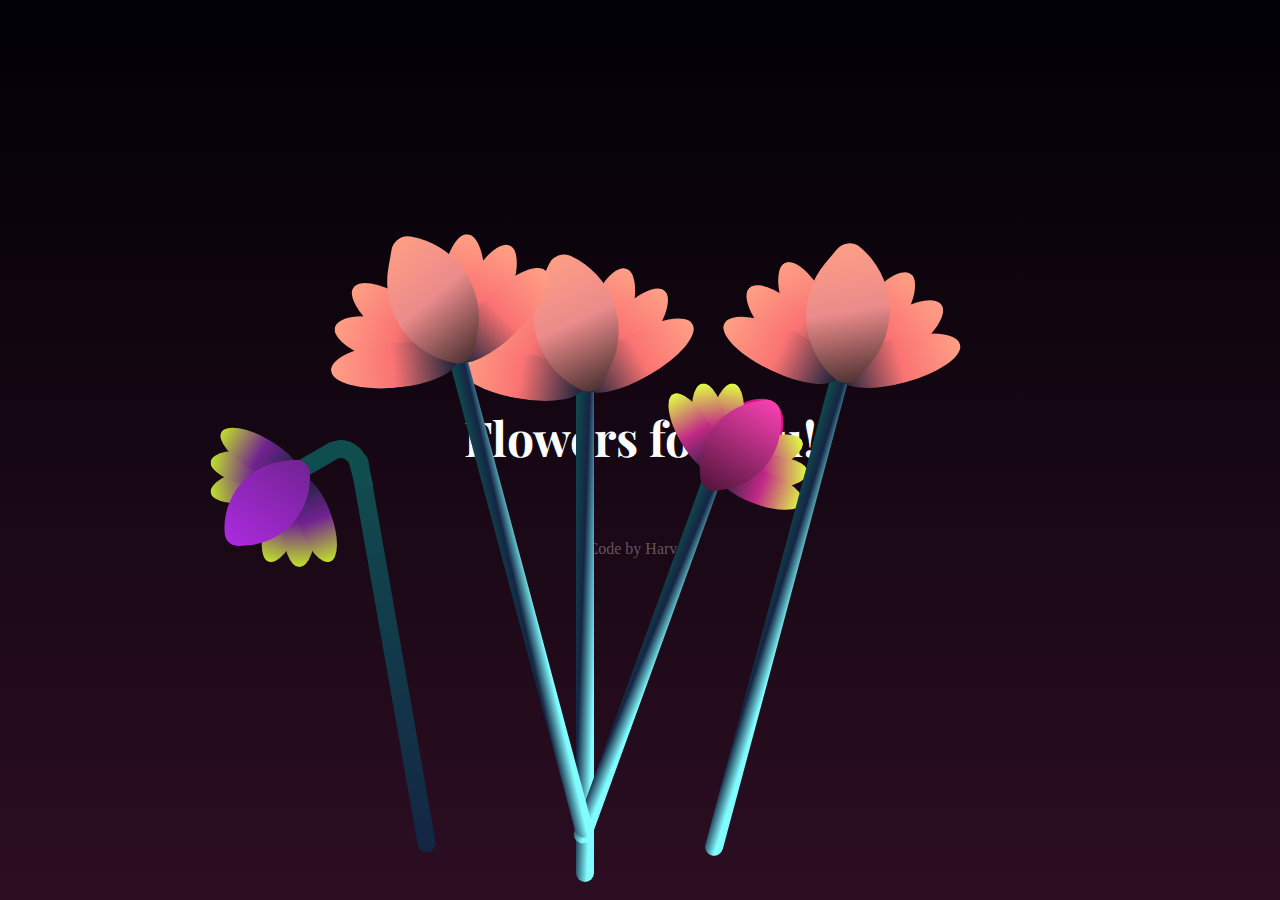
<file: index.html>
<!DOCTYPE html>
<html lang="en">
  <head>
    <meta charset="UTF-8" />
    <meta name="viewport" content="width=device-width, initial-scale=1.0" />
    <title>Animated flower</title>
    <link rel="stylesheet" href="styles.css" />

    <link
      href="https://fonts.googleapis.com/css2?family=Dancing+Script:wght@400;700&display=swap"
      rel="stylesheet" />
    <link
      href="https://fonts.googleapis.com/css2?family=Roboto+Slab:wght@400;700&display=swap"
      rel="stylesheet" />
    <link
      href="https://fonts.googleapis.com/css2?family=Playfair+Display:wght@400;700&display=swap"
      rel="stylesheet" />
  </head>

  <body class="not-loaded">
    <h1>Flowers for you!</h1>
    <p class="my-name">Code by Harvey</p>
    <div class="rain"></div>
    <div class="flower" id="animation-flower">
      <!-- Original Flowers -->
      <div class="f-wrapper">
        <div class="flower__line"></div>
        <div class="f">
          <div class="flower__leaf flower__leaf--1"></div>
          <div class="flower__leaf flower__leaf--2"></div>
          <div class="flower__leaf flower__leaf--3"></div>
          <div class="flower__leaf flower__leaf--4"></div>
          <div class="flower__leaf flower__leaf--5"></div>
          <div class="flower__leaf flower__leaf--6"></div>
          <div class="flower__leaf flower__leaf--7"></div>
          <div class="flower__leaf flower__leaf--8 flower__fall-down--yellow"></div>
        </div>
      </div>

      <div class="f-wrapper f-wrapper--2">
        <div class="flower__line"></div>
        <div class="f">
          <div class="flower__leaf flower__leaf--1"></div>
          <div class="flower__leaf flower__leaf--2"></div>
          <div class="flower__leaf flower__leaf--3"></div>
          <div class="flower__leaf flower__leaf--4"></div>
          <div class="flower__leaf flower__leaf--5"></div>
          <div class="flower__leaf flower__leaf--6"></div>
          <div class="flower__leaf flower__leaf--7"></div>
          <div class="flower__leaf flower__leaf--8 flower__fall-down--pink"></div>
        </div>
      </div>

      <div class="f-wrapper f-wrapper--3">
        <div class="flower__line"></div>
        <div class="f">
          <div class="flower__leaf flower__leaf--1"></div>
          <div class="flower__leaf flower__leaf--2"></div>
          <div class="flower__leaf flower__leaf--3"></div>
          <div class="flower__leaf flower__leaf--4"></div>
          <div class="flower__leaf flower__leaf--5"></div>
          <div class="flower__leaf flower__leaf--6"></div>
          <div class="flower__leaf flower__leaf--7"></div>
          <div class="flower__leaf flower__leaf--8 flower__fall-down--purple"></div>
        </div>
      </div>

      <!-- Additional Flowers -->
      <div class="f-wrapper f-wrapper--4">
        <div class="flower__line"></div>
        <div class="f">
          <div class="flower__leaf flower__leaf--1"></div>
          <div class="flower__leaf flower__leaf--2"></div>
          <div class="flower__leaf flower__leaf--3"></div>
          <div class="flower__leaf flower__leaf--4"></div>
          <div class="flower__leaf flower__leaf--5"></div>
          <div class="flower__leaf flower__leaf--6"></div>
          <div class="flower__leaf flower__leaf--7"></div>
          <div class="flower__leaf flower__leaf--8 flower__fall-down--blue"></div>
        </div>
      </div>

      <div class="f-wrapper f-wrapper--5">
        <div class="flower__line"></div>
        <div class="f">
          <div class="flower__leaf flower__leaf--1"></div>
          <div class="flower__leaf flower__leaf--2"></div>
          <div class="flower__leaf flower__leaf--3"></div>
          <div class="flower__leaf flower__leaf--4"></div>
          <div class="flower__leaf flower__leaf--5"></div>
          <div class="flower__leaf flower__leaf--6"></div>
          <div class="flower__leaf flower__leaf--7"></div>
          <div class="flower__leaf flower__leaf--8 flower__fall-down--green"></div>
        </div>
      </div>

      <div class="flower__glass"></div>
    </div>

    <!-- Special Note -->
    <div class="special-note">
      <p>This bouquet is special, made with care and love! I am always so so proud of you. You did amazing and I know you'll continue to do so. I'm always here for you, cheering you on. I love you</p>    </div>

    <script src="script.js"></script>
  </body>
</html>
</file>
<file: styles.css>
*,
*::after,
*::before {
  padding: 0;
  margin: 0;
  box-sizing: border-box;
}
:root {
  --color-bg: linear-gradient(to top, #2c0e22, #000005);
  --color-glass: linear-gradient(to left, #142544, #1a9092);
  --color-water: linear-gradient(to left, #142544, #1b6d6e);
}
body {
  background-image: var(--color-bg);
  min-height: 100vh;
  display: flex;
  justify-content: center;
  align-items: flex-end;
  overflow: hidden;
  text-align: center;
}
h1 {
  font-size: 3rem;
  color: white;
  position: absolute;
  top: 45%;
  font-family: "Playfair Display", serif;
  opacity: 1;
  animation: word-animation 2s ease-in-out forwards;
}
.my-name {
  position: absolute;
  color: rgba(255, 255, 255, 0.318);
  top: 60%;
  animation: word-animation 2s ease-in-out forwards;
}
.rain {
  height: 0.5rem;
  width: 0.15rem;
  background-color: rgba(255, 255, 255, 0.432);
  position: absolute;
  top: -10px;
  border-radius: 45%;
  z-index: 2;
  animation: rain-drop 1s linear forwards;
}

@keyframes rain-drop {
  from {
    transform: translateY(-100%);
  }
  to {
    transform: translateY(110vh);
  }
}
@keyframes word-animation {
  to {
    opacity: 0;
  }
}

.flower__wrapper {
  width: 28vmin;
  height: 36vmin;
  background-color: #d2b48c; /* Brown paper color */
  clip-path: polygon(15% 0, 85% 0, 100% 100%, 0% 100%); /* Paper wrap shape */
  position: absolute;
  bottom: 0;
  opacity: 1;
  z-index: 0;
  box-shadow: 0px 4px 10px rgba(0, 0, 0, 0.2); /* Subtle shadow for depth */
}

.flower__wrapper::before {
  content: "";
  position: absolute;
  width: 110%;
  height: 110%;
  background: repeating-linear-gradient(
    45deg,
    rgba(139, 69, 19, 0.1),
    rgba(139, 69, 19, 0.1) 10px,
    rgba(245, 222, 179, 0.1) 20px
  );
  clip-path: inherit;
  top: -5%;
  left: -5%;
  opacity: 0.6;
  border-radius: 4%;
}

.f-wrapper {
  position: absolute;
  left: 45%;
  bottom: 2vmin;
}

.f-wrapper--2 {
  left: 50%;
  bottom: 5%;
  transform-origin: 10% left;
  transform: rotate(20deg);
}

.f-wrapper--3 {
  left: 30%;
  bottom: 5%;
  transform-origin: 10% left;
  transform: rotate(-10deg);
}
/* Existing styles */
/* Existing styles */

/* Positioning for New Flowers */
.f-wrapper--4 {
  left: 60%;
  bottom: 4vmin;
  transform: rotate(15deg);
}

.f-wrapper--5 {
  left: 40%;
  bottom: 6vmin;
  transform: rotate(-15deg);
}

/* Special Note Styling */
.special-note {
  color: white;
  font-size: 1.5rem;
  font-family: "Dancing Script", cursive;
  position: absolute;
  bottom: 10%;
  width: 100%;
  text-align: center;
  opacity: 0;
  animation: fadeIn 2s ease 3s forwards;
}

@keyframes fadeIn {
  to {
    opacity: 1;
  }
}


.f-wrapper--3 .flower__line {
  height: 45vmin;
  position: relative;
}

.f-wrapper--3 .flower__line::after {
  content: "";
  position: absolute;
  left: 0;
  top: 0;
  width: 6vmin;
  height: 6vmin;
  transform: translate(-69%, -30%) rotate(-5deg);
  border-radius: 10vmin 10vmin 0 0;
  border: 2vmin solid #104d4e;
  border-bottom: transparent;
  border-left: transparent;
}

.f-wrapper--3 .flower__line::before {
  content: "";
  position: absolute;
  left: -40%;
  top: -1%;
  width: 6vmin;
  height: 2vmin;
  transform-origin: right;
  transform: translate(-100%, -80%) rotate(-20deg);
  background-color: #104d4e;
  border-radius: 2vmin;
}

.f-wrapper--3 .flower__line {
  background-image: linear-gradient(to top, #142544, #104d4e);
}

.f-wrapper--2 .flower__line {
  height: 45vmin;
}

.f-wrapper--2 .f {
  transform: translateX(-50%) rotate(20deg);
}

.f-wrapper--3 .f {
  transform: translate(-350%, -50%) rotate(-120deg);
}

.f-wrapper--2 .flower__leaf:not(:first-child) {
  width: 3.8vmin;
  height: 10vmin;
  background-image: linear-gradient(to bottom, #e0ff43, #c22887, #1a233a 99%);
}

.f-wrapper--3 .flower__leaf:not(:first-child) {
  width: 3.8vmin;
  height: 10vmin;
  background-image: linear-gradient(to bottom, #bfe02b, #712291, #1a233a 99%);
}

.f-wrapper--3 .flower__leaf--1 {
  width: 8vmin;
  height: 10vmin;
  bottom: 2vmin;
  background-color: #ad2be0;
}

.f-wrapper--2 .flower__leaf--1 {
  width: 8vmin;
  height: 10vmin;
  bottom: 2vmin;
  background-color: #de118b;
}

.f-wrapper--2 .f .flower__leaf--8 {
  width: 10vmin;
  height: 9vmin;
  bottom: 3vmin;
  left: -30%;
  transform: rotate(-50deg);
  background-image: linear-gradient(to left bottom, #ff43b6, #4d1337);
}

.f-wrapper--3 .f .flower__leaf--8 {
  width: 10vmin;
  height: 9vmin;
  left: -10% !important;
  background-image: linear-gradient(to left bottom, #ad2be0, #712291);
}

.flower__line {
  width: 2vmin;
  height: 56vmin;
  background-image: linear-gradient(to left top, #82fdff 20%, #142544, #104d4e);
  border-radius: 4vmin;
}

.f {
  position: absolute;
  top: 1vmin;
  left: 50%;
  transform: translateX(-50%) rotate(-10deg);
  width: 2vmin;
  height: 2vmin;
}

.flower__leaf {
  position: absolute;
  left: 50%;
  bottom: 2vmin;
  transform: translateX(-50%);
  width: 5vmin;
  height: 14vmin;
  background-image: linear-gradient(to bottom, #ffa085, #fa7373, #1a233a 99%);

  clip-path: ellipse(50% 50% at 50% 50%);
  transform-origin: center bottom;
  animation: open-flower 2s 1s backwards;
}

.flower__leaf--1 {
  width: 10vmin;
  height: 12vmin;
  bottom: 3vmin;
  border-radius: 50% 50% 50% 50% / 80% 80% 20% 20%;
  background-color: #e24f5f;
  background-image: none;
  animation: open-flowe--middle 1.4s 1s backwards;
}

.flower__leaf--2 {
  transform: translateX(-50%) rotate(-30deg);
}
.flower__leaf--3 {
  transform: translateX(-50%) rotate(-50deg);
}
.flower__leaf--4 {
  transform: translateX(-50%) rotate(-70deg);
}

.flower__leaf--5 {
  transform: translateX(-50%) rotate(30deg);
}

.flower__leaf--6 {
  transform: translateX(-50%) rotate(50deg);
}

.flower__leaf--7 {
  transform: translateX(-50%) rotate(70deg);
}

.flower__leaf--8 {
  width: 13vmin;
  height: 11vmin;
  bottom: 6vmin;
  left: -30%;
  border-radius: none;
  clip-path: none;
  border-radius: 10vmin 2vmin 10vmin 2vmin;
  transform: rotate(-55deg);
  background-image: linear-gradient(
    to left bottom,
    #ffa085,
    #eb8b8b,
    #492f2f 98%
  );
}

.flower__fall-down--yellow {
  animation: flower-fall-down-yellow 8s 1.2s linear forwards;
}

.flower__fall-down--pink {
  animation: flower-fall-down-pink 5s 1.2s linear forwards;
}

.flower__fall-down--purple {
  bottom: 4vmin;
  animation: flower-fall-down-purple 6s 1.2s linear forwards,
    flower-falling 6s 7.2s linear infinite;
}

@keyframes open-flower {
  0% {
    transform: translateX(-50%) rotate(0);
  }
}

@keyframes open-flowe--middle {
  0% {
    opacity: 0;
    transform: translateX(-50%) scale(0);
  }
}

@keyframes flower-fall-down-pink {
  0% {
    transform: rotate(-55deg);
  }

  50% {
    transform: rotateX(-100deg);
  }

  100% {
    transform: translate(2vmin, 28vmin);
  }
}

@keyframes flower-fall-down-yellow {
  0% {
    transform: rotate(-55deg);
  }

  50% {
    bottom: 3vmin;
    transform: rotateX(-100deg);
  }

  100% {
    transform: translate(2vmin, 70vmin) rotate(150deg);
  }
}

@keyframes flower-fall-down-purple {
  0% {
    transform: rotate(-50deg);
  }

  25% {
    bottom: 1vmin;
    transform: rotateX(-100deg);
    perspective: 0px;
  }

  50% {
    perspective: 0px;
    transform: translate(-30vmin, 2vmin) rotate(90deg);
  }

  75% {
    perspective: 0px;
    transform: translate(-34vmin, -2vmin);
  }

  100% {
    transform-origin: center;
    transform: translate(-34vmin, -2vmin) rotateY(-80deg) rotateX(35deg);
  }
}

@keyframes flower-falling {
  0%,
  100% {
    transform-origin: center;
    transform: translate(-34vmin, -2vmin) rotateY(-80deg) rotateX(35deg);
  }

  25% {
    transform-origin: center;
    transform: translate(-34.4vmin, -2vmin) rotateY(-84deg) rotateX(35deg);
  }

  50% {
    transform-origin: center;
    transform: translate(-32vmin, -4.2vmin) rotateY(-80deg) rotateX(35deg);
  }

  75% {
    transform-origin: center;
    transform: translate(-36vmin, 1.1vmin) rotateY(-80deg) rotateX(35deg);
  }
}
</file>
